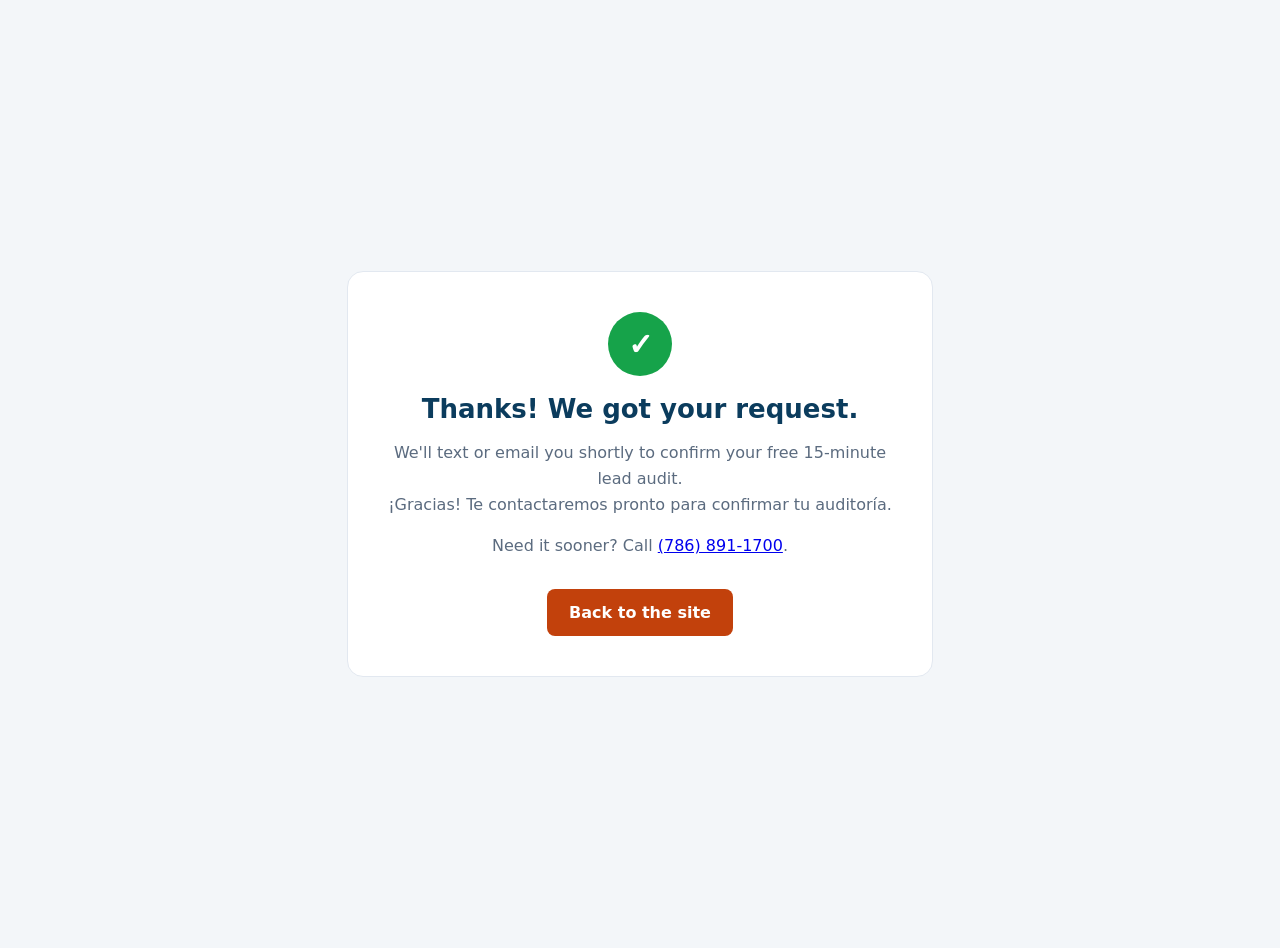
<file: public/thanks.html>
<!DOCTYPE html>
<html lang="en">
<head>
<meta charset="utf-8">
<meta name="viewport" content="width=device-width, initial-scale=1">
<meta name="robots" content="noindex">
<title>Thanks · LeadBeam</title>
<link rel="icon" href="/favicon.svg" type="image/svg+xml">
<style>
  body{margin:0;min-height:100vh;display:flex;align-items:center;justify-content:center;font-family:Inter,system-ui,sans-serif;background:#F3F6F9;color:#0F1E33;padding:24px}
  .c{max-width:520px;background:#fff;border:1px solid #E2E8F0;border-radius:16px;padding:40px 32px;text-align:center}
  .ok{width:64px;height:64px;border-radius:50%;background:#16A34A;color:#fff;font:700 30px sans-serif;display:flex;align-items:center;justify-content:center;margin:0 auto 18px}
  h1{margin:0 0 10px;color:#0B3C5D;font-size:26px} p{line-height:1.6;color:#5B6B7F}
  a.b{display:inline-block;margin-top:14px;padding:14px 22px;border-radius:8px;background:#C2410C;color:#fff;text-decoration:none;font-weight:600}
</style>
</head>
<body>
<div class="c">
  <div class="ok">✓</div>
  <h1>Thanks! We got your request.</h1>
  <p>We'll text or email you shortly to confirm your free 15-minute lead audit.<br>¡Gracias! Te contactaremos pronto para confirmar tu auditoría.</p>
  <p>Need it sooner? Call <a href="tel:+17868911700">(786) 891-1700</a>.</p>
  <a class="b" href="/">Back to the site</a>
</div>
</body>
</html>
</file>
